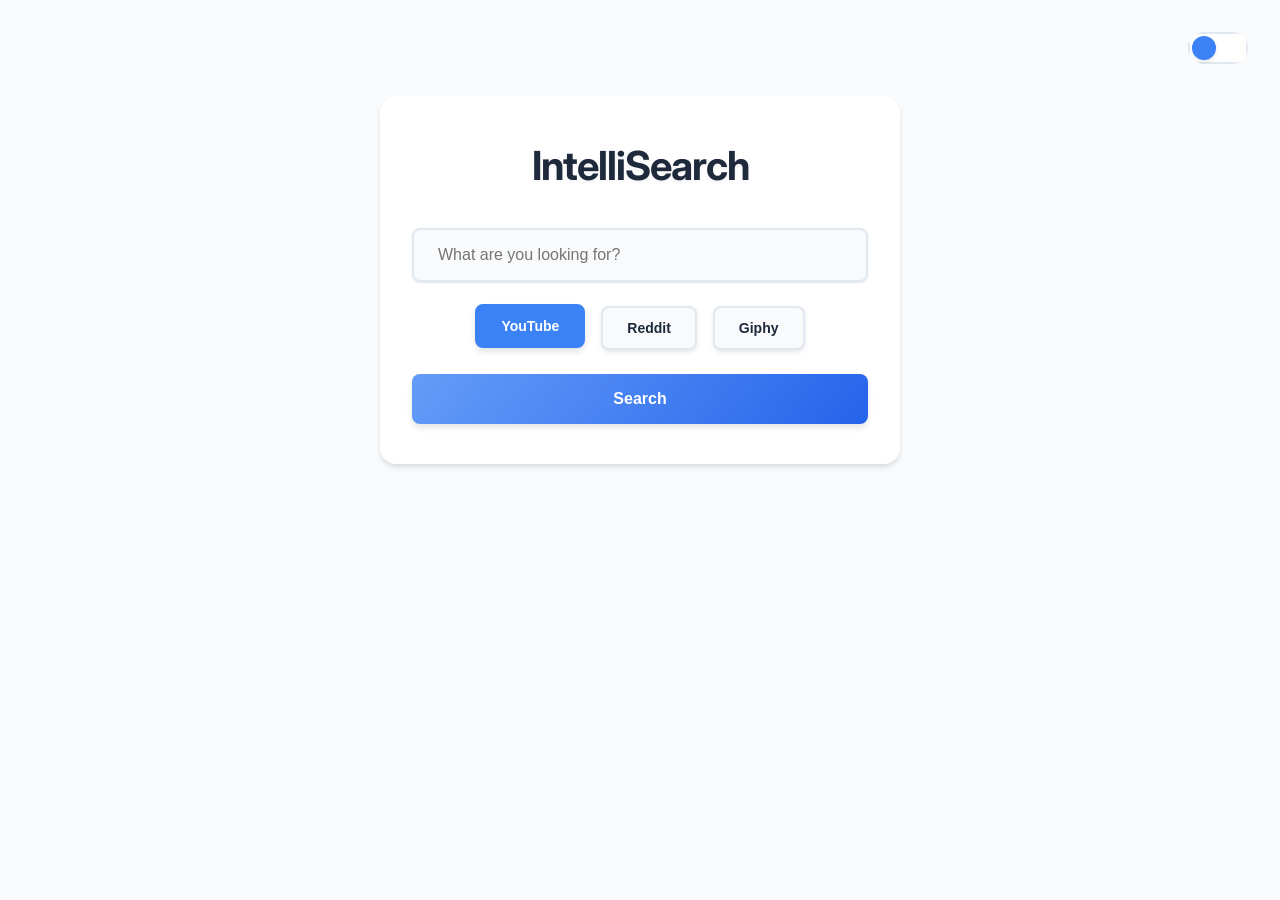
<file: index.html>
<!DOCTYPE html>
<html lang="en" data-theme="light">
<head>
    <meta charset="UTF-8">
    <meta name="viewport" content="width=device-width, initial-scale=1.0">
    <title>IntelliSearch</title>
    <link rel="stylesheet" href="https://cdnjs.cloudflare.com/ajax/libs/animate.css/4.1.1/animate.min.css">
    <link href="https://fonts.googleapis.com/css2?family=Inter:wght@400;500;600;700&display=swap" rel="stylesheet">
    <link rel="stylesheet" href="style.css">
</head>
<body>
    <div class="container">
        <div class="theme-switch-wrapper">
            <label class="theme-switch" for="checkbox">
                <input type="checkbox" id="checkbox">
                <div class="slider"></div>
            </label>
        </div>
        <div class="search-box">
            <h1>IntelliSearch</h1>
            <div class="search-input">
                <input type="text" id="searchInput" placeholder="What are you looking for?">
            </div>
            <div class="platform-buttons" id="platformButtons">
                <button class="platform-button" data-platform="youtube" onclick="selectPlatform('youtube')">
                    YouTube
                </button>
                <button class="platform-button" data-platform="reddit" onclick="selectPlatform('reddit')">
                    Reddit
                </button>
                <button class="platform-button" data-platform="giphy" onclick="selectPlatform('giphy')">
                    Giphy
                </button>
            </div>
            <button class="search-button" onclick="performSearch()">
                <span>Search</span>
            </button>
        </div>
        <div class="results" id="results"></div>
    </div>

    <script src="script.js"></script>
</body>
</html>
</file>
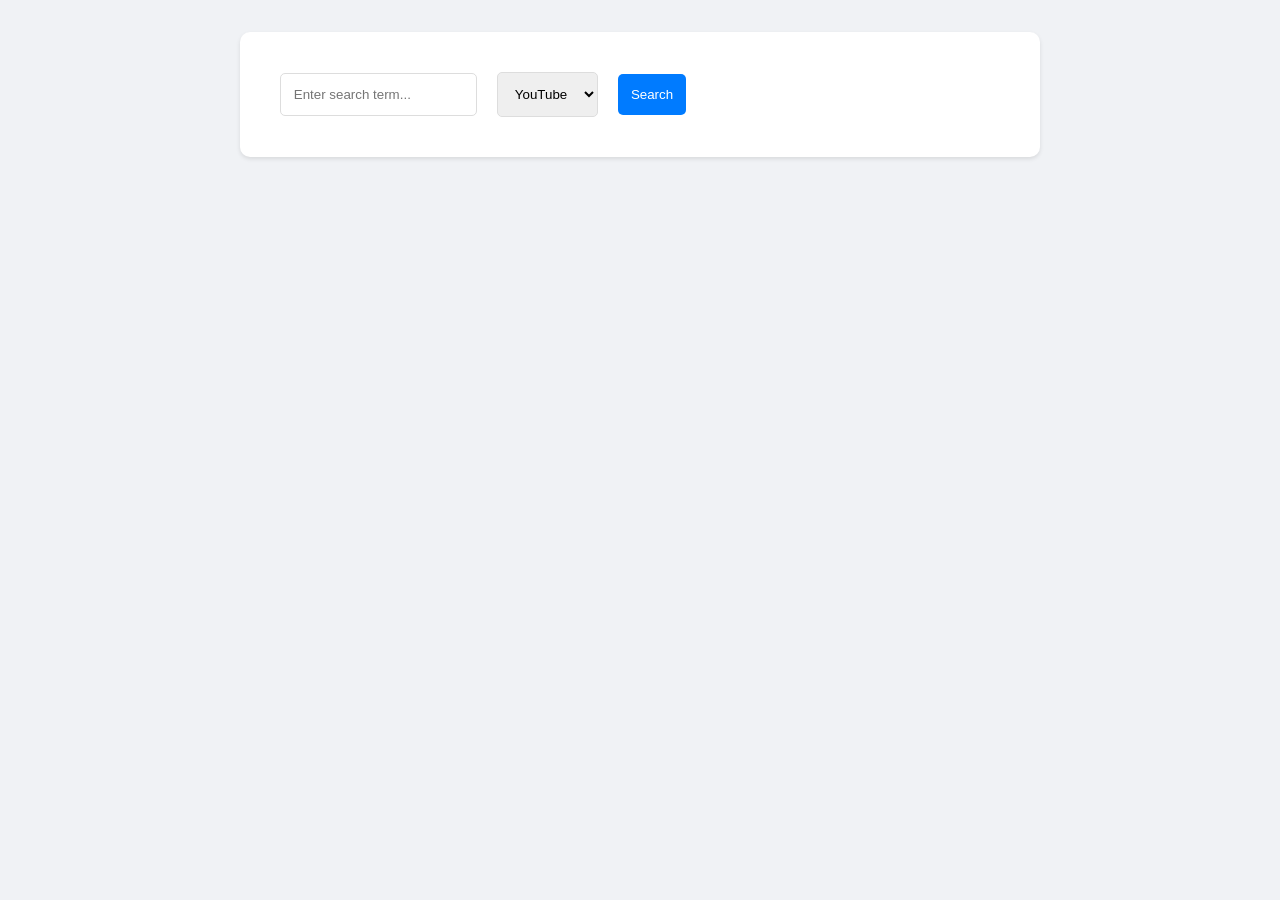
<file: searchProject/index.html>
<!DOCTYPE html>
<html lang="en">
<head>
    <meta charset="UTF-8">
    <meta name="viewport" content="width=device-width, initial-scale=1.0">
    <title>Social Media Search</title>
    <link rel="stylesheet" href="style.css">
</head>
<body>
    <div class="container">
        <div class="search-box">
            <input type="text" id="searchInput" placeholder="Enter search term...">
            <select id="platformSelect">
                <option value="youtube">YouTube</option>
                <option value="reddit">Reddit</option>
                <option value="giphy">Giphy</option>
            </select>
            <button onclick="performSearch()">Search</button>
        </div>
        <div class="results" id="results"></div>
    </div>
    <script src="script.js"></script>
</body>
</html>
</file>
<file: style.css>
:root {
  --bg-primary: #f8fafc;
  --bg-secondary: #ffffff;
  --text-primary: #1e293b;
  --text-secondary: #64748b;
  --accent-primary: #3b82f6;
  --accent-secondary: #2563eb;
  --border-color: #e2e8f0;
  --shadow-color: rgba(0, 0, 0, 0.1);
  --shadow-elevated: 0 4px 6px -1px rgba(0, 0, 0, 0.1),
    0 2px 4px -1px rgba(0, 0, 0, 0.06);
  --font-family: "Inter", sans-serif;
  --transition-duration: 0.3s;
  --radius-lg: 16px;
  --radius-md: 8px;
}

[data-theme="dark"] {
  --bg-primary: #0f172a;
  --bg-secondary: #1e293b;
  --text-primary: #f8fafc;
  --text-secondary: #94a3b8;
  --accent-primary: #60a5fa;
  --accent-secondary: #3b82f6;
  --border-color: #334155;
  --shadow-color: rgba(0, 0, 0, 0.3);
  --shadow-elevated: 0 4px 6px -1px rgba(0, 0, 0, 0.3),
    0 2px 4px -1px rgba(0, 0, 0, 0.2);
}

* {
  box-sizing: border-box;
  margin: 0;
  padding: 0;
}

body {
  font-family: var(--font-family);
  padding: 2rem;
  background-color: var(--bg-primary);
  color: var(--text-primary);
  line-height: 1.5;
  transition: background-color var(--transition-duration) ease;
}

.container {
  max-width: 800px;
  margin: 0 auto;
}

.theme-switch-wrapper {
  position: absolute;
  right: 2rem;
  top: 2rem;
  display: flex;
  align-items: center;
  gap: 0.75rem;
}

.theme-switch {
  height: 32px;
  width: 60px;
  position: relative;
  overflow: hidden;
  border-radius: 20px;
}

.slider {
  position: absolute;
  cursor: pointer;
  top: 0;
  left: 0;
  right: 0;
  bottom: 0;
  background-color: var(--bg-secondary);
  border: 2px solid var(--border-color);
  transition: all 0.3s cubic-bezier(0.4, 0, 0.2, 1);
}

.slider:before {
  content: "";
  position: absolute;
  height: 24px;
  width: 24px;
  left: 2px;
  bottom: 2px;
  background-color: var(--accent-primary);
  border-radius: 50%;
  transition: transform 0.3s cubic-bezier(0.4, 0, 0.2, 1);
  box-shadow: 0 2px 4px var(--shadow-color);
}

input:checked + .slider:before {
  transform: translateX(26px);
}

.search-box {
  background: var(--bg-secondary);
  width: 100%;
  max-width: 520px;
  padding: 2.5rem 2rem;
  border-radius: var(--radius-lg);
  box-shadow: var(--shadow-elevated);
  margin: 4rem auto;
  display: flex;
  flex-direction: column;
  gap: 1.5rem;
  transition: all var(--transition-duration) ease;
  animation: slideIn 0.6s cubic-bezier(0.23, 1, 0.32, 1);
}

.search-box h1 {
  font-size: 2.5rem;
  color: var(--text-primary);
  font-weight: 700;
  letter-spacing: -0.025em;
  text-align: center;
  margin-bottom: 0.5rem;
  text-shadow: 0 2px 4px rgba(0, 0, 0, 0.05);
}

.search-input input {
  width: 100%;
  padding: 1rem 1.5rem;
  border: 2px solid var(--border-color);
  border-radius: var(--radius-md);
  font-size: 1rem;
  background: var(--bg-primary);
  color: var(--text-primary);
  transition: all var(--transition-duration) ease;
  box-shadow: 0 1px 2px var(--shadow-color);
}

.search-input input:focus {
  outline: none;
  border-color: var(--accent-primary);
  box-shadow: 0 0 0 4px rgba(59, 130, 246, 0.15);
  transform: translateY(-1px);
}

.platform-buttons {
  display: flex;
  gap: 1rem;
  justify-content: center;
}

.platform-button {
  padding: 0.75rem 1.5rem;
  background: var(--bg-primary);
  color: var(--text-primary);
  border: 2px solid var(--border-color);
  border-radius: var(--radius-md);
  font-size: 0.875rem;
  font-weight: 600;
  cursor: pointer;
  transition: all 0.2s cubic-bezier(0.4, 0, 0.2, 1);
  box-shadow: 0 2px 4px var(--shadow-color);
}

.platform-button:hover {
  transform: translateY(-2px);
  box-shadow: 0 4px 6px var(--shadow-color);
}

.platform-button.selected {
  background: var(--accent-primary);
  color: white;
  border-color: var(--accent-primary);
  transform: translateY(-2px);
  box-shadow: 0 4px 6px var(--shadow-color);
}

.search-button {
  position: relative;
  padding: 1rem 2rem;
  background: linear-gradient(
    135deg,
    var(--accent-primary) 0%,
    var(--accent-secondary) 100%
  );
  color: white;
  border: none;
  border-radius: var(--radius-md);
  font-size: 1rem;
  font-weight: 700;
  cursor: pointer;
  transition: all 0.3s cubic-bezier(0.4, 0, 0.2, 1);
  box-shadow: 0 4px 6px var(--shadow-color);
  overflow: hidden;
  transform-origin: center;
}

.search-button::before {
  content: "";
  position: absolute;
  top: 0;
  left: -100%;
  width: 200%;
  height: 100%;
  background: linear-gradient(
    120deg,
    transparent,
    rgba(255, 255, 255, 0.2),
    transparent
  );
  transition: all 0.6s cubic-bezier(0.4, 0, 0.2, 1);
}

.search-button:hover {
  transform: translateY(-2px) scale(1.05);
  box-shadow: 0 6px 12px var(--shadow-color);
}

.search-button:hover::before {
  left: 100%;
}

.search-button:active {
  transform: translateY(0) scale(0.98);
}

.search-button.loading span {
  visibility: hidden;
}

.search-button.loading::after {
  content: "";
  position: absolute;
  left: 50%;
  top: 50%;
  transform: translate(-50%, -50%);
  width: 24px;
  height: 24px;
  border: 3px solid rgba(255, 255, 255, 0.3);
  border-top-color: white;
  border-radius: 50%;
  animation: spin 1s linear infinite;
}

.error {
  background: #fee2e2;
  color: #dc2626;
  padding: 1rem 1.5rem;
  border-radius: 8px;
  text-align: center;
  margin: 2rem auto;
  max-width: 80%;
  border: 1px solid #fca5a5;
  animation: shake 0.5s;
  display: inline-block;
}

[data-theme="dark"] .error {
  background: #450a0a;
  color: #f87171;
  border-color: #7f1d1d;
}

.results {
  display: flex;
  justify-content: center;
  align-items: center;
  min-height: 100px;
  flex-wrap: wrap;
  gap: 1.5rem;
}

.result-card {
  background: var(--bg-secondary);
  padding: 1.5rem;
  border-radius: var(--radius-lg);
  box-shadow: var(--shadow-elevated);
  transition: all 0.3s cubic-bezier(0.4, 0, 0.2, 1);
  animation: cardEnter 0.6s cubic-bezier(0.23, 1, 0.32, 1) forwards;
  opacity: 0;
  width: 100%;
  max-width: 300px;
}

.result-card:hover {
  transform: translateY(-4px) scale(1.02);
  box-shadow: 0 12px 16px var(--shadow-color);
}

@keyframes slideIn {
  from {
    opacity: 0;
    transform: translateY(20px);
  }
  to {
    opacity: 1;
    transform: translateY(0);
  }
}

@keyframes cardEnter {
  from {
    opacity: 0;
    transform: translateY(20px);
  }
  to {
    opacity: 1;
    transform: translateY(0);
  }
}

@keyframes spin {
  to {
    transform: translate(-50%, -50%) rotate(360deg);
  }
}

@keyframes shake {
  0%,
  100% {
    transform: translateX(0);
  }
  10%,
  30%,
  50%,
  70%,
  90% {
    transform: translateX(-5px);
  }
  20%,
  40%,
  60%,
  80% {
    transform: translateX(5px);
  }
}

@media (max-width: 640px) {
  body {
    padding: 1.5rem;
  }
  .search-box {
    padding: 2rem 1.5rem;
    margin: 2rem auto;
  }
  .platform-buttons {
    flex-direction: column;
  }
  .error {
    max-width: 90%;
  }
}
</file>
<file: searchProject/style.css>
* {
  box-sizing: border-box;
  margin: 0;
  padding: 0;
}

body {
  font-family: Arial, sans-serif;
  padding: 2rem;
  background-color: #f0f2f5;
}

.container {
  max-width: 800px;
  margin: 0 auto;
}

.search-box {
  background: white;
  padding: 2rem;
  border-radius: 10px;
  box-shadow: 0 2px 4px rgba(0,0,0,0.1);
  margin-bottom: 2rem;
}

input, select, button {
  padding: 0.8rem;
  margin: 0.5rem;
  border: 1px solid #ddd;
  border-radius: 5px;
}

button {
  background: #007bff;
  color: white;
  border: none;
  cursor: pointer;
}

button:hover {
  background: #0056b3;
}

.results {
  display: grid;
  gap: 1rem;
}

.result-card {
  background: white;
  padding: 1rem;
  border-radius: 5px;
  box-shadow: 0 1px 3px rgba(0,0,0,0.1);
}

.result-card a {
  color: #007bff;
  text-decoration: none;
}

.result-card a:hover {
  text-decoration: underline;
}

.giphy-image {
  max-width: 100%;
  height: auto;
  border-radius: 5px;
}
</file>
